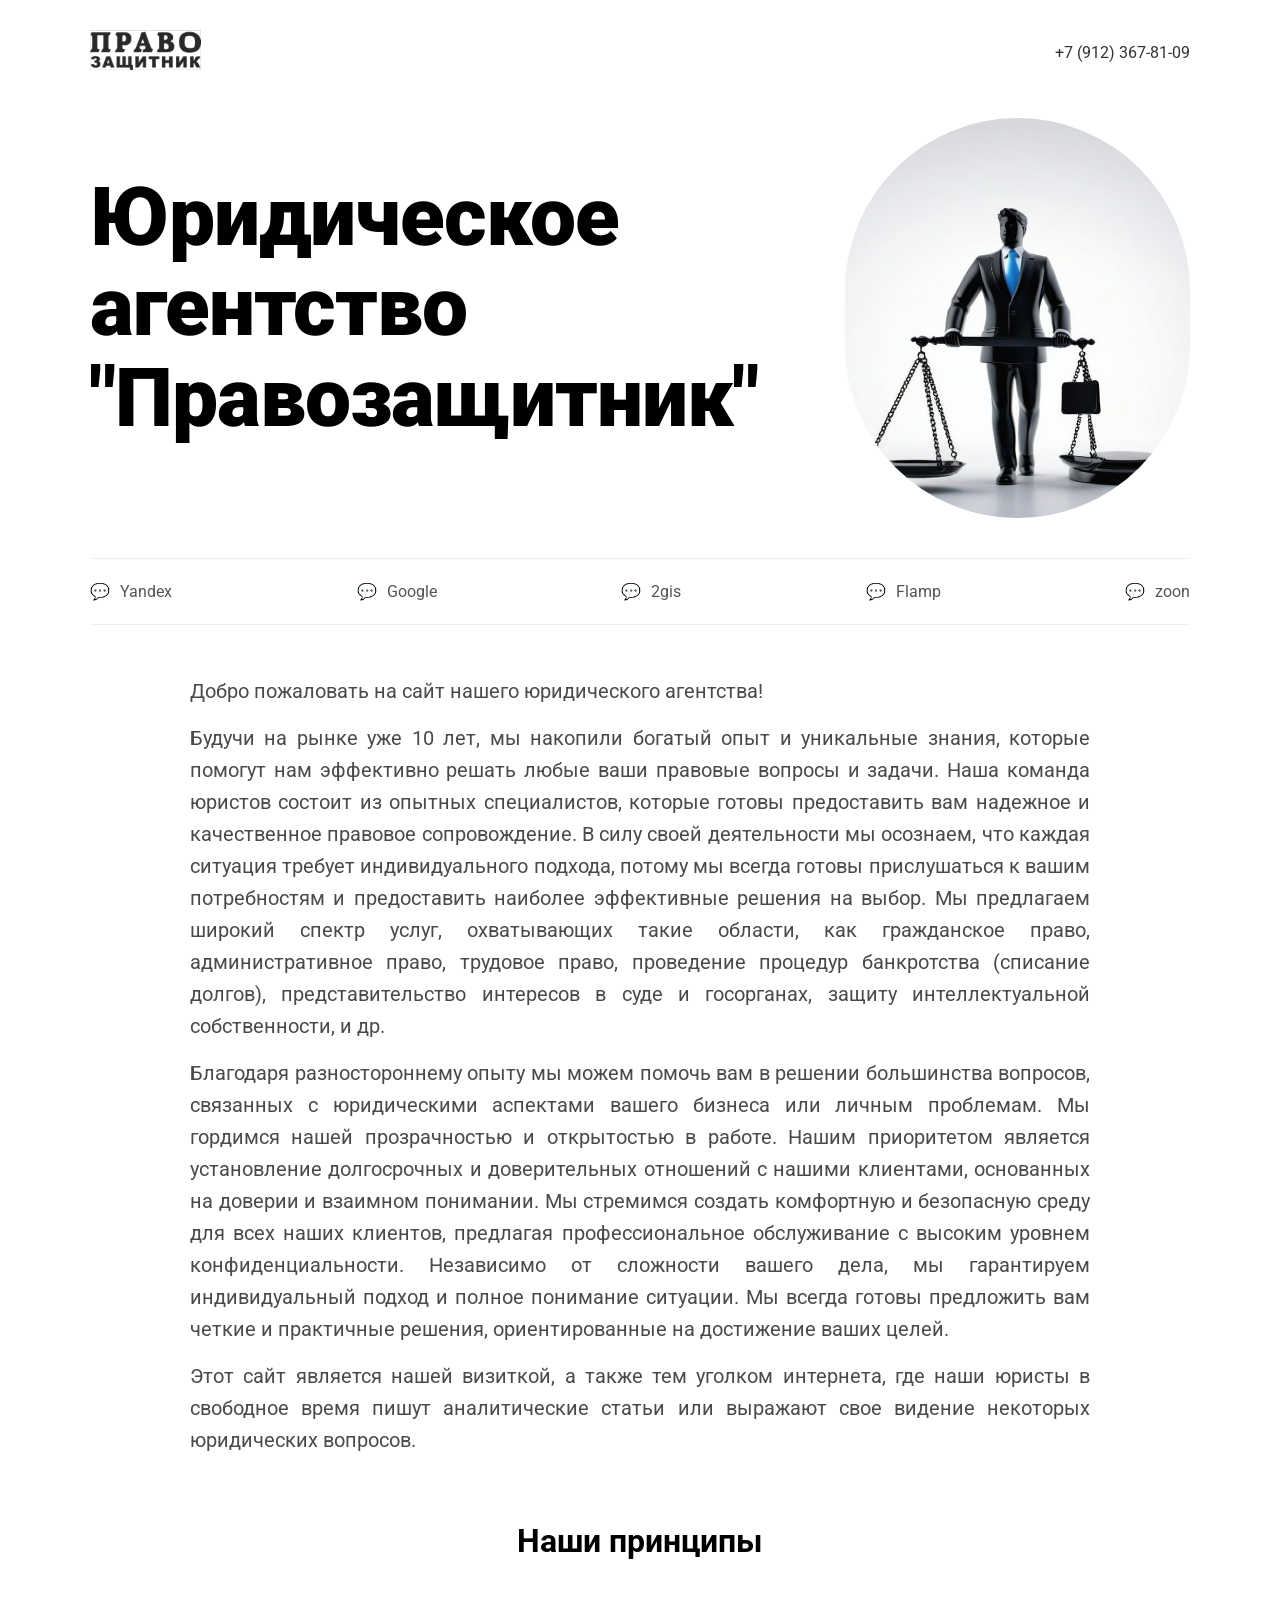
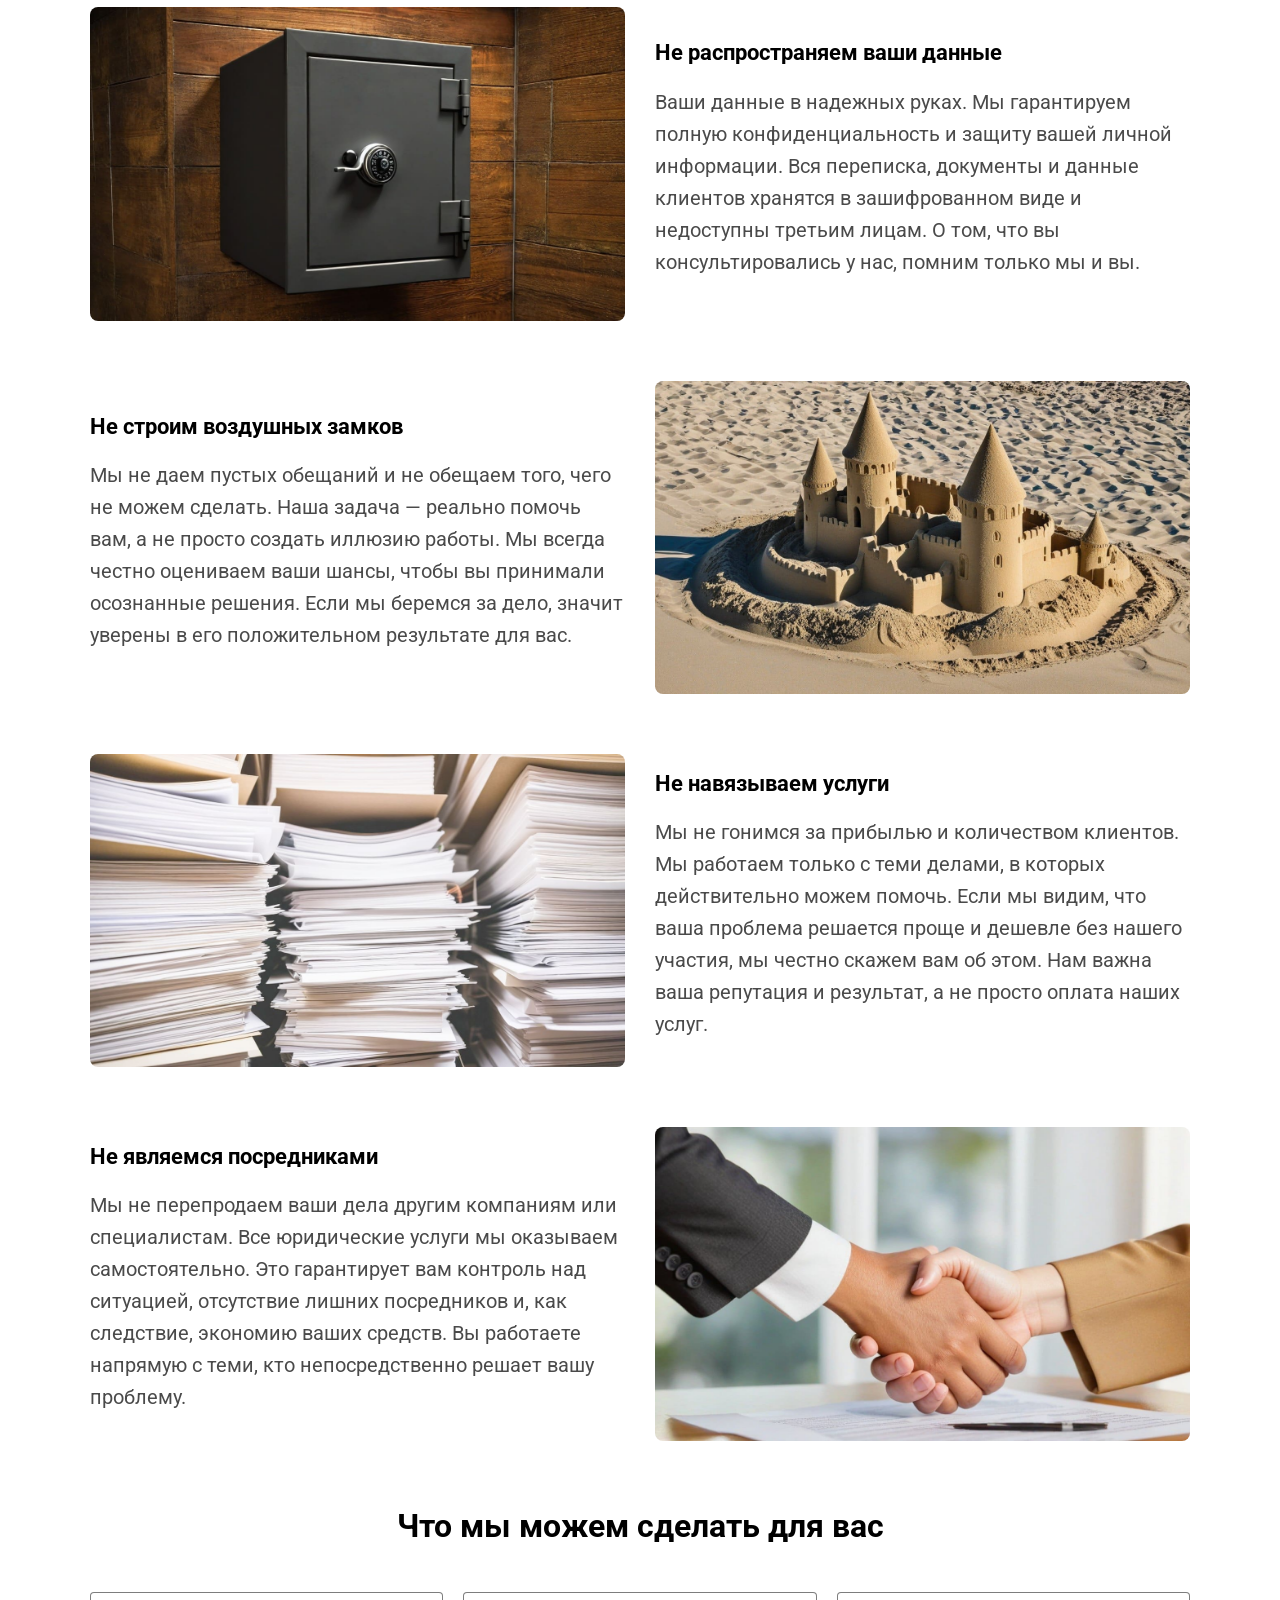
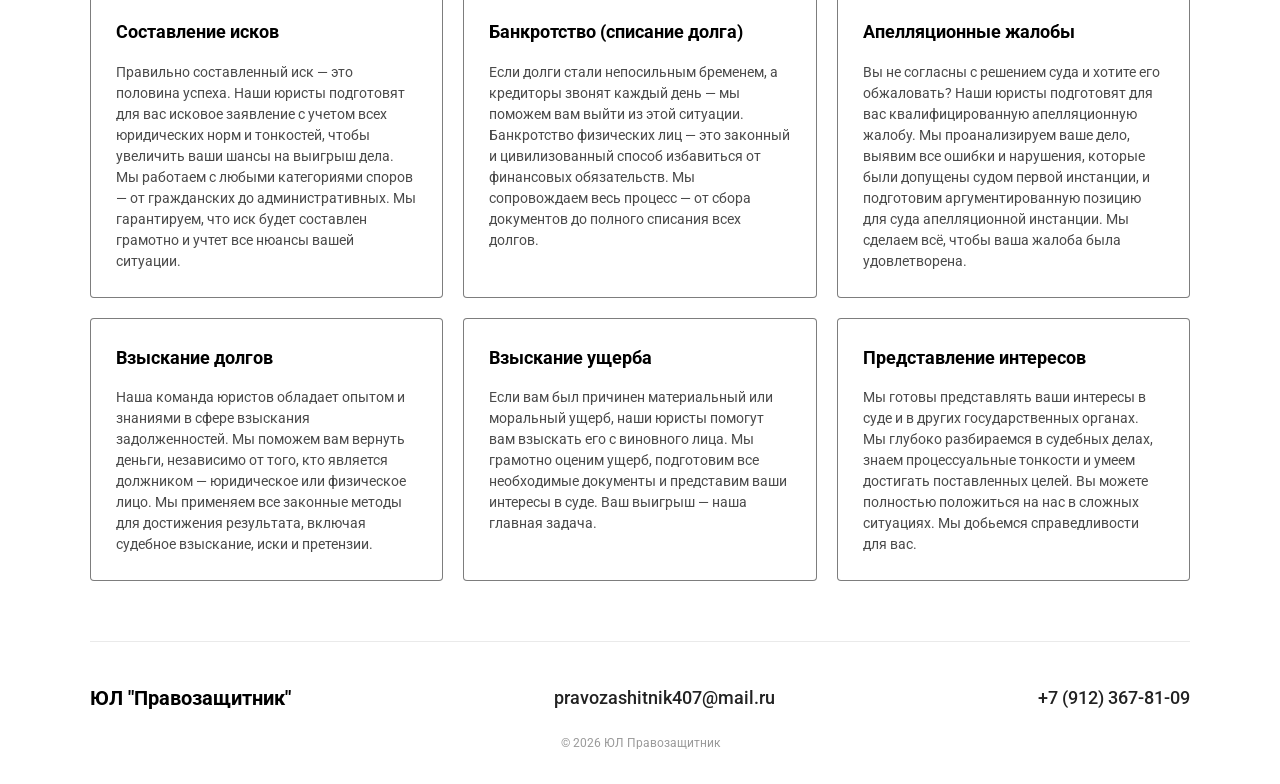
<file: index.html>
<!DOCTYPE html>
<html lang="ru">
<head>
    <meta charset="UTF-8">
    <meta name="viewport" content="width=device-width, initial-scale=1.0">
    <title>Юридическое агентство "Правозащитник"</title>
    <link rel="website icon" type="png" href="https://estoppel.ru/wp-content/uploads/2024/01/cropped-icon-192x192.png">
    <link rel="stylesheet" href="style.css">
    <link rel="preconnect" href="https://fonts.googleapis.com">
    <link rel="preconnect" href="https://fonts.gstatic.com" crossorigin>
    <link href="https://fonts.googleapis.com/css2?family=Roboto:wght@300;400;500;700;900&display=swap" rel="stylesheet">
</head>
<body>

    <div class="container">
        <!-- Шапка сайта -->
        <header>
            <div class="logo">
                <img src="img/logo-300x108.png" alt="ПРАВО ЗАЩИТНИК">
            </div>
            <div class="header-phone">
                <a href="tel:+79123678109">+7 (912) 367-81-09</a>
            </div>
        </header>

        <!-- Герой (Заголовок и картинка) -->
        <section class="hero">
            <div class="hero-content">
                <h1>Юридическое<br>агентство<br>"Правозащитник"</h1>
            </div>
            <div class="hero-image-wrapper">
                <img src="img/lawyer.jpg" alt="Человек с весами правосудия" class="hero-img">
            </div>
        </section>

        <!-- Логотипы партнеров -->
        <div class="partners">
            <a href="https://clck.ru/3UJoBd" target="_blank" class="partner-item"><span class="icon">💬</span> Yandex</a>
            <a href="https://clck.ru/3UJoEa" target="_blank" class="partner-item"><span class="icon">💬</span> Google</a>
            <a href="https://clck.ru/3UJoFf" target="_blank" class="partner-item"><span class="icon">💬</span> 2gis</a>
            <a href="https://clck.ru/3UJoHk" target="_blank" class="partner-item"><span class="icon">💬</span> Flamp</a>
            <a href="https://clck.ru/3UJoJn" target="_blank" class="partner-item"><span class="icon">💬</span> zoon</a>
        </div>

        <!-- Основной текст -->
        <section class="about">
            <p>Добро пожаловать на сайт нашего юридического агентства!</p>
            <p>Будучи на рынке уже 10 лет, мы накопили богатый опыт и уникальные знания, которые помогут нам эффективно решать любые ваши правовые вопросы и задачи. Наша команда юристов состоит из опытных специалистов, которые готовы предоставить вам надежное и качественное правовое сопровождение. В силу своей деятельности мы осознаем, что каждая ситуация требует индивидуального подхода, потому мы всегда готовы прислушаться к вашим потребностям и предоставить наиболее эффективные решения на выбор. Мы предлагаем широкий спектр услуг, охватывающих такие области, как гражданское право, административное право, трудовое право, проведение процедур банкротства (списание долгов), представительство интересов в суде и госорганах, защиту интеллектуальной собственности, и др.</p>
            <p>Благодаря разностороннему опыту мы можем помочь вам в решении большинства вопросов, связанных с юридическими аспектами вашего бизнеса или личным проблемам. Мы гордимся нашей прозрачностью и открытостью в работе. Нашим приоритетом является установление долгосрочных и доверительных отношений с нашими клиентами, основанных на доверии и взаимном понимании. Мы стремимся создать комфортную и безопасную среду для всех наших клиентов, предлагая профессиональное обслуживание с высоким уровнем конфиденциальности. Независимо от сложности вашего дела, мы гарантируем индивидуальный подход и полное понимание ситуации. Мы всегда готовы предложить вам четкие и практичные решения, ориентированные на достижение ваших целей.</p>
            <p>Этот сайт является нашей визиткой, а также тем уголком интернета, где наши юристы в свободное время пишут аналитические статьи или выражают свое видение некоторых юридических вопросов.</p>
        </section>

        <!-- Наши принципы -->
        <section class="principles">
            <h2>Наши принципы</h2>
            
            <div class="principles-grid">
                <!-- Блок 1 -->
                <div class="principle-card reverse-layout">
                    <div class="principle-text">
                        <h3>Не распространяем ваши данные</h3>
                        <p>Ваши данные в надежных руках. Мы гарантируем полную конфиденциальность и защиту вашей личной информации. Вся переписка, документы и данные клиентов хранятся в зашифрованном виде и недоступны третьим лицам. О том, что вы консультировались у нас, помним только мы и вы.</p>
                    </div>
                    <div class="principle-image">
                        <img src="img/safe.jpg" alt="Сейф">
                    </div>
                </div>

                <!-- Блок 2 -->
                <div class="principle-card">
                    <div class="principle-text">
                        <h3>Не строим воздушных замков</h3>
                        <p>Мы не даем пустых обещаний и не обещаем того, чего не можем сделать. Наша задача — реально помочь вам, а не просто создать иллюзию работы. Мы всегда честно оцениваем ваши шансы, чтобы вы принимали осознанные решения. Если мы беремся за дело, значит уверены в его положительном результате для вас.</p>
                    </div>
                    <div class="principle-image">
                        <img src="img/castle.jpg" alt="Замок из песка">
                    </div>
                </div>

                <!-- Блок 3 -->
                <div class="principle-card reverse-layout">
                    <div class="principle-text">
                        <h3>Не навязываем услуги</h3>
                        <p>Мы не гонимся за прибылью и количеством клиентов. Мы работаем только с теми делами, в которых действительно можем помочь. Если мы видим, что ваша проблема решается проще и дешевле без нашего участия, мы честно скажем вам об этом. Нам важна ваша репутация и результат, а не просто оплата наших услуг.</p>
                    </div>
                    <div class="principle-image">
                        <img src="img/books.jpg" alt="Стопки документов">
                    </div>
                </div>

                <!-- Блок 4 -->
                <div class="principle-card">
                    <div class="principle-text">
                        <h3>Не являемся посредниками</h3>
                        <p>Мы не перепродаем ваши дела другим компаниям или специалистам. Все юридические услуги мы оказываем самостоятельно. Это гарантирует вам контроль над ситуацией, отсутствие лишних посредников и, как следствие, экономию ваших средств. Вы работаете напрямую с теми, кто непосредственно решает вашу проблему.</p>
                    </div>
                    <div class="principle-image">
                        <img src="img/agreement.jpg" alt="Рукопожатие">
                    </div>
                </div>
            </div>
        </section>

        <!-- Что мы можем сделать для вас -->
        <section class="services">
            <h2>Что мы можем сделать для вас</h2>
            <div class="services-grid">
                <div class="service-card">
                    <h3>Составление исков</h3>
                    <p>Правильно составленный иск — это половина успеха. Наши юристы подготовят для вас исковое заявление с учетом всех юридических норм и тонкостей, чтобы увеличить ваши шансы на выигрыш дела. Мы работаем с любыми категориями споров — от гражданских до административных. Мы гарантируем, что иск будет составлен грамотно и учтет все нюансы вашей ситуации.</p>
                </div>
                <a href="o-bankrotstve.html" class="service-link">
                    <div class="service-card">
                        <h3>Банкротство (списание долга)</h3>
                        <p>Если долги стали непосильным бременем, а кредиторы звонят каждый день — мы поможем вам выйти из этой ситуации. Банкротство физических лиц — это законный и цивилизованный способ избавиться от финансовых обязательств. Мы сопровождаем весь процесс — от сбора документов до полного списания всех долгов.</p>
                    </div>
                </a>
                <div class="service-card">
                    <h3>Апелляционные жалобы</h3>
                    <p>Вы не согласны с решением суда и хотите его обжаловать? Наши юристы подготовят для вас квалифицированную апелляционную жалобу. Мы проанализируем ваше дело, выявим все ошибки и нарушения, которые были допущены судом первой инстанции, и подготовим аргументированную позицию для суда апелляционной инстанции. Мы сделаем всё, чтобы ваша жалоба была удовлетворена.</p>
                </div>
                <div class="service-card">
                    <h3>Взыскание долгов</h3>
                    <p>Наша команда юристов обладает опытом и знаниями в сфере взыскания задолженностей. Мы поможем вам вернуть деньги, независимо от того, кто является должником — юридическое или физическое лицо. Мы применяем все законные методы для достижения результата, включая судебное взыскание, иски и претензии.</p>
                </div>
                <div class="service-card">
                    <h3>Взыскание ущерба</h3>
                    <p>Если вам был причинен материальный или моральный ущерб, наши юристы помогут вам взыскать его с виновного лица. Мы грамотно оценим ущерб, подготовим все необходимые документы и представим ваши интересы в суде. Ваш выигрыш — наша главная задача.</p>
                </div>
                <div class="service-card">
                    <h3>Представление интересов</h3>
                    <p>Мы готовы представлять ваши интересы в суде и в других государственных органах. Мы глубоко разбираемся в судебных делах, знаем процессуальные тонкости и умеем достигать поставленных целей. Вы можете полностью положиться на нас в сложных ситуациях. Мы добьемся справедливости для вас.</p>
                </div>
            </div>
        </section>

        <!-- Подвал -->
        <footer>
            <div class="footer-left">
                <span class="footer-logo">ЮЛ "Правозащитник"</span>
            </div>
            <div class="footer-center">
                <a href="mailto:pravozashitnik407@mail.ru">pravozashitnik407@mail.ru</a>
            </div>
            <div class="footer-right">
                <a href="tel:+79123678109">+7 (912) 367-81-09</a>
            </div>
        </footer>
        <div class="copyright">
            &copy; 2026 ЮЛ Правозащитник
        </div>
    </div>

</body>
</html>
</file>
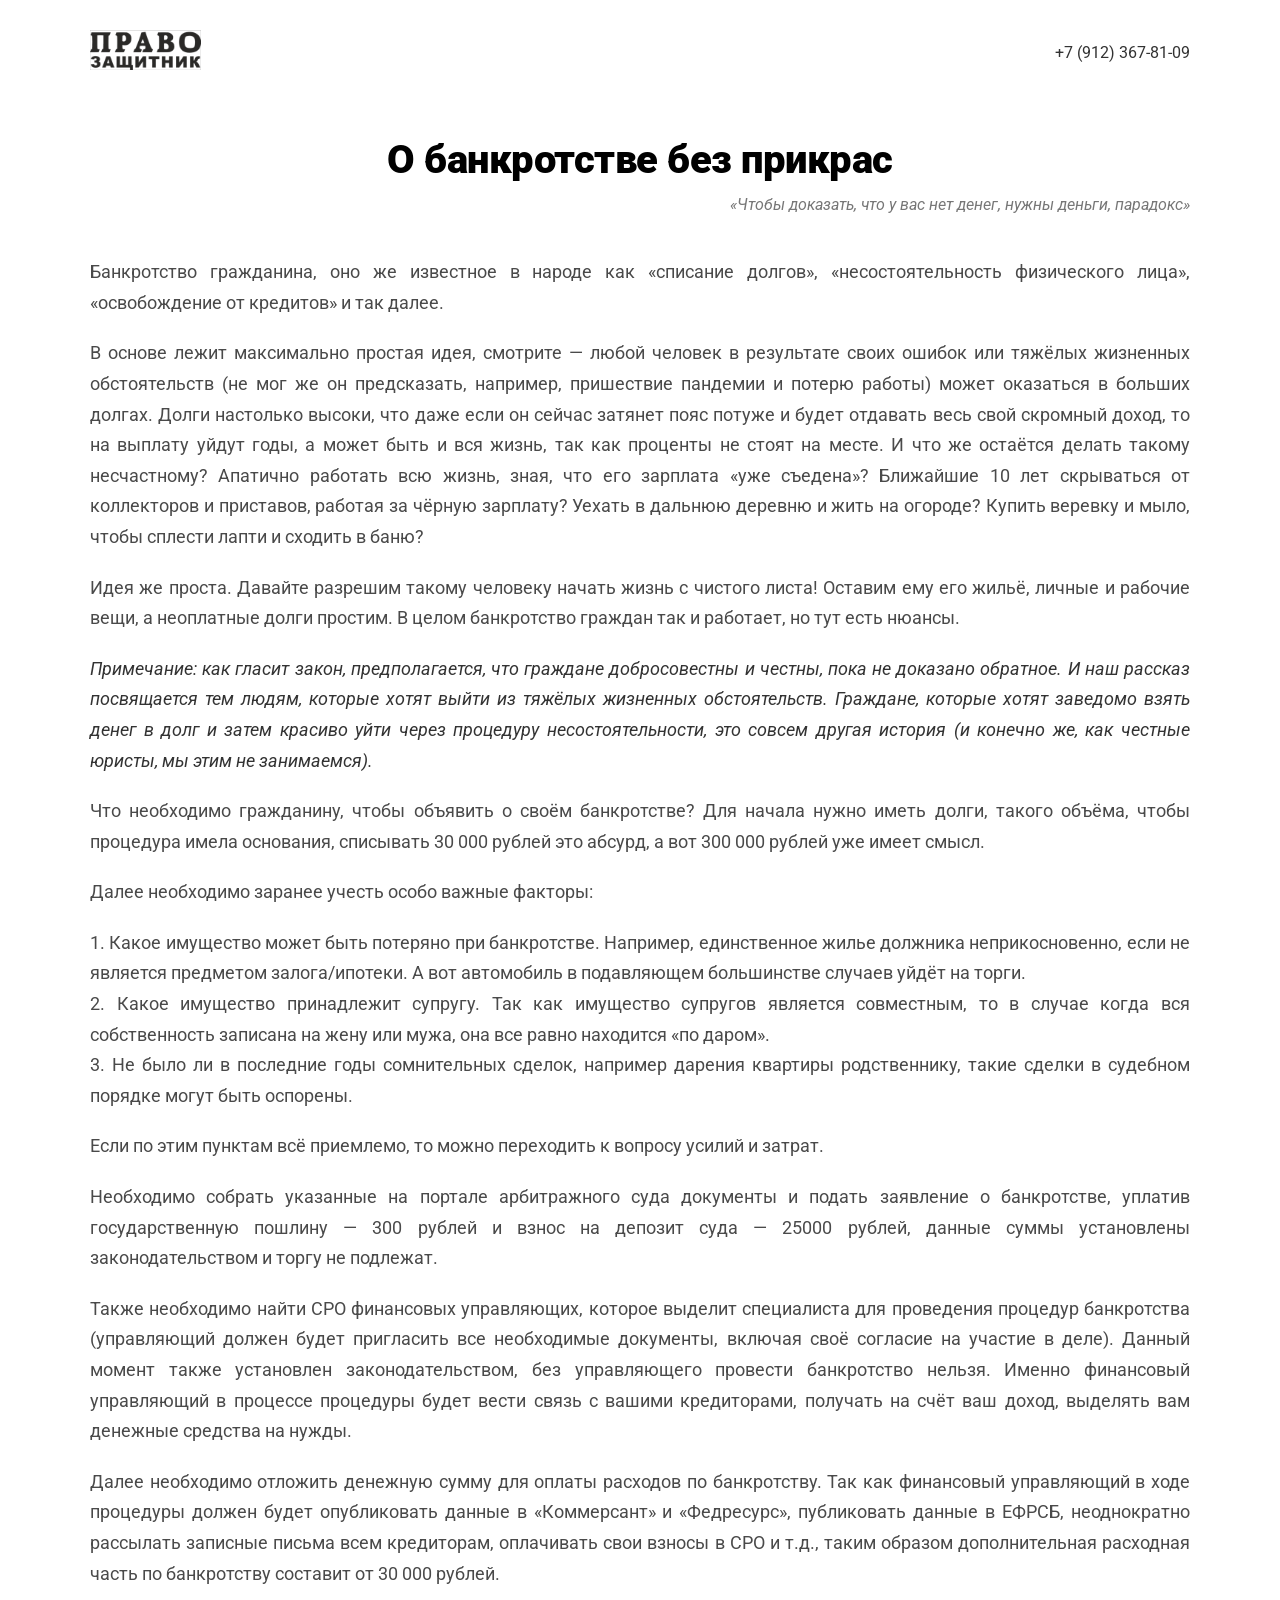
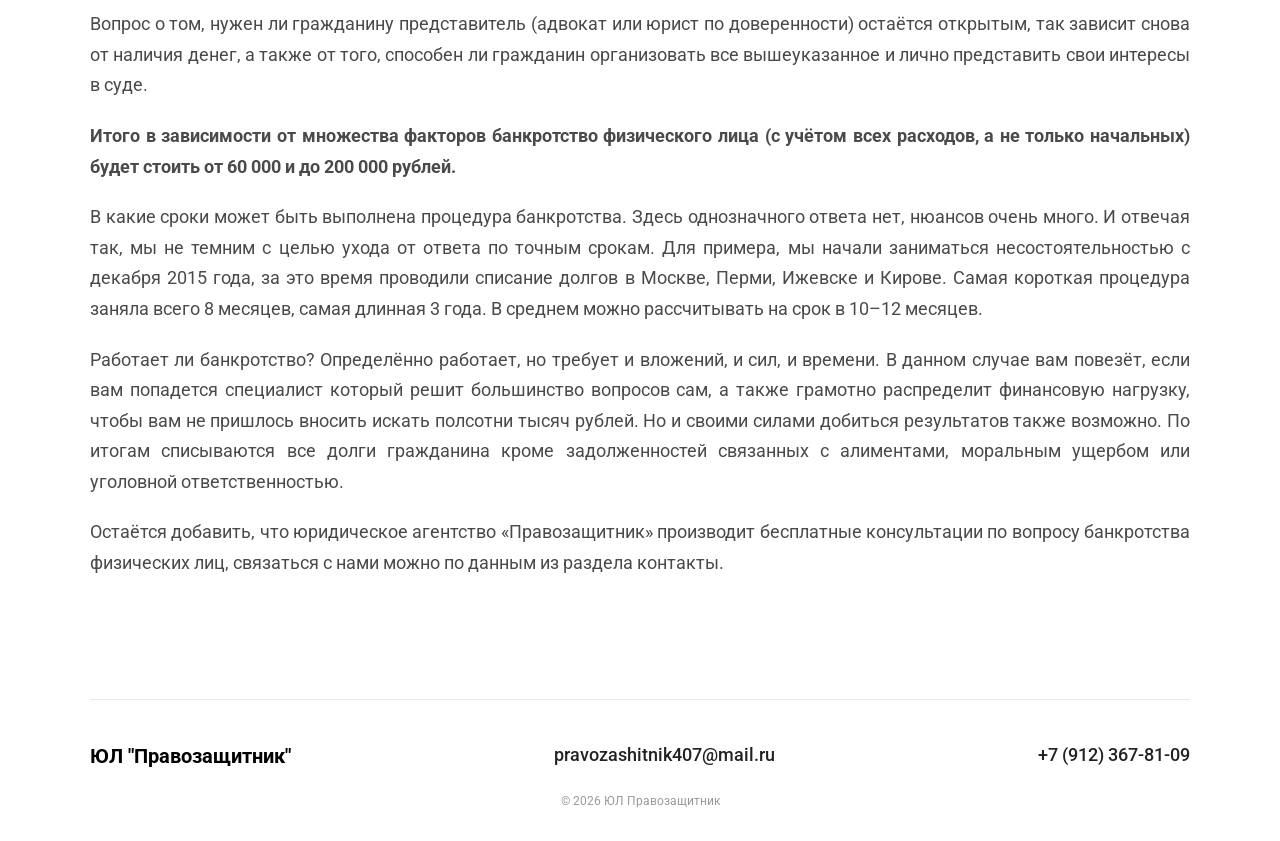
<file: o-bankrotstve.html>
<!DOCTYPE html>
<html lang="ru">
<head>
    <meta charset="UTF-8">
    <meta name="viewport" content="width=device-width, initial-scale=1.0">
    <title>О банкротстве без прикрас - Юридическое агентство "Правозащитник"</title>
    <link rel="website icon" type="png" href="https://estoppel.ru/wp-content/uploads/2024/01/cropped-icon-192x192.png">
    <link rel="stylesheet" href="style.css">
    <link rel="preconnect" href="https://fonts.googleapis.com">
    <link rel="preconnect" href="https://fonts.gstatic.com" crossorigin>
    <link href="https://fonts.googleapis.com/css2?family=Roboto:wght@300;400;500;700;900&display=swap" rel="stylesheet">
</head>
<body>

    <div class="container">
        <!-- Шапка сайта (Копия с главной) -->
        <header>
            <div class="logo">
                <a href="index.html">
                    <img src="img/logo-300x108.png" alt="ПРАВО ЗАЩИТНИК">
                </a>
            </div>
            <div class="header-phone">
                <a href="tel:+79123678109">+7 (912) 367-81-09</a>
            </div>
        </header>

        <!-- Статья: О банкротстве -->
        <section class="page-article">
            
            <h1>О банкротстве без прикрас</h1>
            <div class="subtitle">«Чтобы доказать, что у вас нет денег, нужны деньги, парадокс»</div>

            <p>Банкротство гражданина, оно же известное в народе как «списание долгов», «несостоятельность физического лица», «освобождение от кредитов» и так далее.</p>

            <p>В основе лежит максимально простая идея, смотрите — любой человек в результате своих ошибок или тяжёлых жизненных обстоятельств (не мог же он предсказать, например, пришествие пандемии и потерю работы) может оказаться в больших долгах. Долги настолько высоки, что даже если он сейчас затянет пояс потуже и будет отдавать весь свой скромный доход, то на выплату уйдут годы, а может быть и вся жизнь, так как проценты не стоят на месте. И что же остаётся делать такому несчастному? Апатично работать всю жизнь, зная, что его зарплата «уже съедена»? Ближайшие 10 лет скрываться от коллекторов и приставов, работая за чёрную зарплату? Уехать в дальнюю деревню и жить на огороде? Купить веревку и мыло, чтобы сплести лапти и сходить в баню?</p>

            <p>Идея же проста. Давайте разрешим такому человеку начать жизнь с чистого листа! Оставим ему его жильё, личные и рабочие вещи, а неоплатные долги простим. В целом банкротство граждан так и работает, но тут есть нюансы.</p>

            <p class="italic-note"><em>Примечание: как гласит закон, предполагается, что граждане добросовестны и честны, пока не доказано обратное. И наш рассказ посвящается тем людям, которые хотят выйти из тяжёлых жизненных обстоятельств. Граждане, которые хотят заведомо взять денег в долг и затем красиво уйти через процедуру несостоятельности, это совсем другая история (и конечно же, как честные юристы, мы этим не занимаемся).</em></p>

            <p>Что необходимо гражданину, чтобы объявить о своём банкротстве? Для начала нужно иметь долги, такого объёма, чтобы процедура имела основания, списывать 30 000 рублей это абсурд, а вот 300 000 рублей уже имеет смысл.</p>

            <p>Далее необходимо заранее учесть особо важные факторы:</p>
            <p>1. Какое имущество может быть потеряно при банкротстве. Например, единственное жилье должника неприкосновенно, если не является предметом залога/ипотеки. А вот автомобиль в подавляющем большинстве случаев уйдёт на торги.<br>
            2. Какое имущество принадлежит супругу. Так как имущество супругов является совместным, то в случае когда вся собственность записана на жену или мужа, она все равно находится «по даром».<br>
            3. Не было ли в последние годы сомнительных сделок, например дарения квартиры родственнику, такие сделки в судебном порядке могут быть оспорены.</p>

            <p>Если по этим пунктам всё приемлемо, то можно переходить к вопросу усилий и затрат.</p>

            <p>Необходимо собрать указанные на портале арбитражного суда документы и подать заявление о банкротстве, уплатив государственную пошлину — 300 рублей и взнос на депозит суда — 25000 рублей, данные суммы установлены законодательством и торгу не подлежат.</p>

            <p>Также необходимо найти СРО финансовых управляющих, которое выделит специалиста для проведения процедур банкротства (управляющий должен будет пригласить все необходимые документы, включая своё согласие на участие в деле). Данный момент также установлен законодательством, без управляющего провести банкротство нельзя. Именно финансовый управляющий в процессе процедуры будет вести связь с вашими кредиторами, получать на счёт ваш доход, выделять вам денежные средства на нужды.</p>

            <p>Далее необходимо отложить денежную сумму для оплаты расходов по банкротству. Так как финансовый управляющий в ходе процедуры должен будет опубликовать данные в «Коммерсант» и «Федресурс», публиковать данные в ЕФРСБ, неоднократно рассылать записные письма всем кредиторам, оплачивать свои взносы в СРО и т.д., таким образом дополнительная расходная часть по банкротству составит от 30 000 рублей.</p>

            <p>Вопрос о том, нужен ли гражданину представитель (адвокат или юрист по доверенности) остаётся открытым, так зависит снова от наличия денег, а также от того, способен ли гражданин организовать все вышеуказанное и лично представить свои интересы в суде.</p>

            <p><strong>Итого в зависимости от множества факторов банкротство физического лица (с учётом всех расходов, а не только начальных) будет стоить от 60 000 и до 200 000 рублей.</strong></p>

            <p>В какие сроки может быть выполнена процедура банкротства. Здесь однозначного ответа нет, нюансов очень много. И отвечая так, мы не темним с целью ухода от ответа по точным срокам. Для примера, мы начали заниматься несостоятельностью с декабря 2015 года, за это время проводили списание долгов в Москве, Перми, Ижевске и Кирове. Самая короткая процедура заняла всего 8 месяцев, самая длинная 3 года. В среднем можно рассчитывать на срок в 10–12 месяцев.</p>

            <p>Работает ли банкротство? Определённо работает, но требует и вложений, и сил, и времени. В данном случае вам повезёт, если вам попадется специалист который решит большинство вопросов сам, а также грамотно распределит финансовую нагрузку, чтобы вам не пришлось вносить искать полсотни тысяч рублей. Но и своими силами добиться результатов также возможно. По итогам списываются все долги гражданина кроме задолженностей связанных с алиментами, моральным ущербом или уголовной ответственностью.</p>

            <p>Остаётся добавить, что юридическое агентство «Правозащитник» производит бесплатные консультации по вопросу банкротства физических лиц, связаться с нами можно по данным из раздела контакты.</p>

        </section>

        <!-- Подвал (Копия с главной) -->
        <footer>
            <div class="footer-left">
                <span class="footer-logo">ЮЛ "Правозащитник"</span>
            </div>
            <div class="footer-center">
                <a href="mailto:pravozashitnik407@mail.ru">pravozashitnik407@mail.ru</a>
            </div>
            <div class="footer-right">
                <a href="tel:+79123678109">+7 (912) 367-81-09</a>
            </div>
        </footer>
        <div class="copyright">
            &copy; 2026 ЮЛ Правозащитник
        </div>
    </div>

</body>
</html>
</file>
<file: style.css>
/* Базовые сбросы */
* {
    margin: 0;
    padding: 0;
    box-sizing: border-box;
}

body {
    font-family: 'Roboto', sans-serif;
    background-color: #ffffff;
    color: #333333;
    line-height: 1.6;
}

.container {
    max-width: 1140px;
    margin: 0 auto;
    padding: 0 20px;
}

/* Типографика */
h1 {
    font-size: 82px;
    font-weight: 900;
    line-height: 1.1;
    letter-spacing: -1px;
    color: #000000;
    margin-bottom: 20px;
}

h2 {
    font-size: 32px;
    font-weight: 700;
    text-align: center;
    margin-top: 60px;
    margin-bottom: 40px;
    color: #000000;
}

h3 {
    font-size: 22px;
    font-weight: 700;
    margin-bottom: 15px;
    color: #000000;
}

p {
    margin-bottom: 15px;
    font-size: 20px;
    color: #4a4a4a;
}

a {
    text-decoration: none;
    color: inherit;
}

/* Шапка */
header {
    display: flex;
    justify-content: space-between;
    align-items: flex-start;
    padding-top: 30px;
    margin-bottom: 40px;
}

.logo img {
    max-height: 40px;
    width: auto;
}

.header-phone {
    font-size: 16px;
    font-weight: 400;
    color: #333;
    margin-top: 10px;
}

/* Секция Герой */
.hero {
    display: flex;
    align-items: center;
    justify-content: space-between;
    margin-bottom: 40px;
    position: relative;
}

.hero-content {
    flex: 1;
    padding-right: 20px;
}

.hero-image-wrapper {
    flex: 1;
    display: flex;
    justify-content: flex-end;
}

.hero-img {
    max-width: 100%;
    height: auto;
    border-radius: 180px 180px 180px 180px; /* Форма "капли" */
    object-fit: cover;
    max-height: 400px;
}

/* Партнеры */
.partners {
    display: flex;
    justify-content: space-between;
    align-items: center;
    margin: 40px 0 50px 0;
    padding: 20px 0;
    border-top: 1px solid #eeeeee;
    border-bottom: 1px solid #eeeeee;
}

.partner-item {
    display: flex;
    align-items: center;
    gap: 10px;
    font-size: 16px;
    color: #555;
}

.partner-item:hover {
    color: #6c63ff; font-weight: bold;
}

/* Секция О нас */
.about {
    max-width: 900px;
    margin: 0 auto;
    text-align: justify;
    margin-bottom: 60px;
}

/* Секция Принципы */
.principles-grid {
    display: flex;
    flex-direction: column;
    gap: 60px;
}

.principle-card {
    display: flex;
    align-items: stretch;
    gap: 30px;
    width: 100%;
}

.principle-card.reverse-layout {
    flex-direction: row-reverse;
}

.principle-text {
    flex: 1;
    display: flex;
    flex-direction: column;
    justify-content: center;
}

.principle-image {
    flex: 1;
}

.principle-image img {
    width: 100%;
    height: 100%;
    object-fit: cover;
    border-radius: 8px;
    max-height: 320px; /* Чтобы картинки были одинаковой высоты */
}

/* Секция Услуги */
.services-grid {
    display: grid;
    grid-template-columns: repeat(3, 1fr);
    gap: 20px;
    margin-bottom: 60px;
}

.service-card {
    border: 1px solid #00000082;
    padding: 25px;
    background-color: #fff;
    border-radius: 4px;
    display: flex;
    flex-direction: column;
}

.service-card:hover {
    box-shadow: 8px 8px 0px 0px rgb(0, 0, 0);
}

.service-link {
    display: flex;
    flex-direction: column;
    text-decoration: none;
    color: inherit;
    height: 100%; /* Растягивает ссылку на всю высоту ячейки */
}

.service-link .service-card {
    height: 100%; /* Растягивает саму карточку внутри ссылки */
}

.service-card h3 {
    font-size: 18px;
    margin-bottom: 15px;
    margin-top: 0;
    color: #000;
}

.service-card p {
    font-size: 14px;
    line-height: 1.5;
    margin-bottom: 0;
}

/* Подвал */
footer {
    display: flex;
    justify-content: space-between;
    align-items: center;
    padding: 40px 0 20px 0;
    border-top: 1px solid #eaeaea;
    margin-top: 20px;
}

.footer-logo {
    font-size: 20px;
    font-weight: 700;
    color: #000;
}

.footer-center a, .footer-right a {
    font-size: 18px;
    font-weight: 500;
    color: #222;
    transition: color 0.3s ease;
}

.footer-center a:hover, .footer-right a:hover {
    color: #6c63ff;
}

.copyright {
    text-align: center;
    font-size: 12px;
    color: #999;
    padding-bottom: 30px;
}

/* --- Стили для страницы "О банкротстве" --- */
.page-article {
    padding-top: 20px;
    padding-bottom: 80px;
}

.page-article h1 {
    font-size: 40px;
    text-align: center;
    margin-bottom: 10px;
    letter-spacing: -0.5px;
}

.page-article .subtitle {
    text-align: right;
    font-size: 16px;
    color: #777;
    margin-bottom: 40px;
    font-style: italic;
}

.page-article p {
    font-size: 18px; /* Чуть крупнее для удобства чтения статьи */
    line-height: 1.7;
    margin-bottom: 20px;
    text-align: justify;
}

.page-article .intro-bold {
    font-weight: 700;
    font-size: 18px;
}

.page-article .italic-note {
    font-style: italic;
    color: #333;
}

.page-article strong {
    font-weight: 700;
}

/* Адаптив для статьи */
@media (max-width: 768px) {
    .page-article h1 {
        font-size: 28px;
    }
    .page-article .subtitle {
        text-align: center;
        font-size: 14px;
    }
    .page-article p {
        font-size: 16px;
    }
}

/* Адаптивность для планшетов и телефонов */
@media (max-width: 992px) {
    .services-grid {
        grid-template-columns: repeat(2, 1fr);
    }
}

@media (max-width: 768px) {
    h1 {
        font-size: 36px;
    }
    h2 {
        font-size: 28px;
        margin-top: 40px;
        margin-bottom: 30px;
    }
    .hero {
        flex-direction: column-reverse;
        text-align: center;
    }
    .hero-content {
        padding-right: 0;
        margin-top: 20px;
    }
    .hero-img {
        border-radius: 20px;
        max-height: 250px;
        width: 100%;
    }
    
    .principle-card, .principle-card.reverse-layout {
        flex-direction: column-reverse;
        gap: 20px;
    }
    .principle-image img {
        max-height: 250px;
    }
    
    .partners {
        flex-wrap: wrap;
        justify-content: center;
        gap: 15px 30px;
    }

    .services-grid {
        grid-template-columns: 1fr;
    }

    footer {
        flex-direction: column;
        gap: 15px;
        text-align: center;
    }
}
</file>
